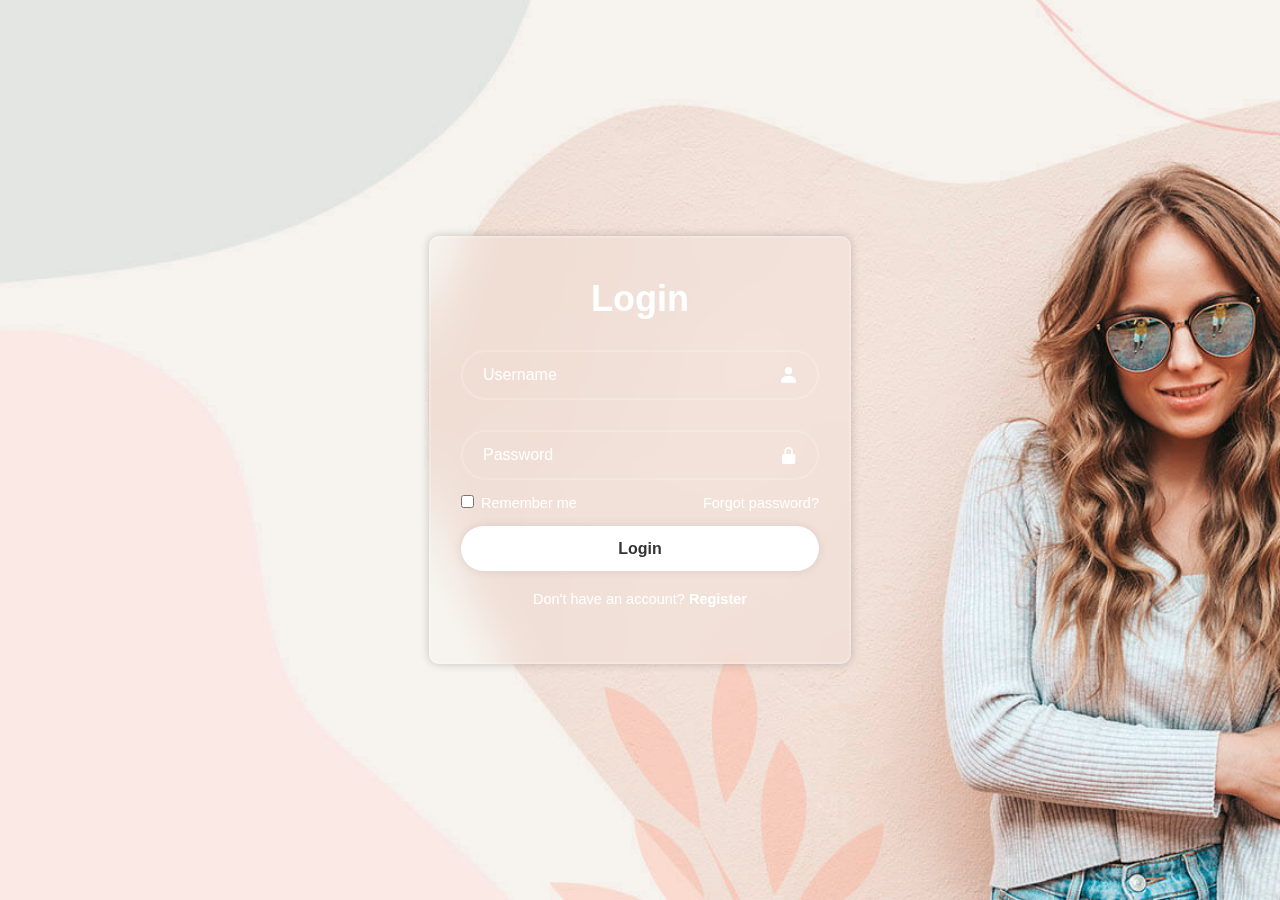
<file: store/static/assets/css/Login.html>
<!DOCTYPE html>
<html lang="en">
    <head>
        <meta charset="UTF-8">
        <meta http-equiv="X-UA-Compatible" content="IE=edge">
        <meta name="viewport" content="width=device-width, initial-scale=1.0">
        <title>Login page</title>
        <link rel="stylesheet" href="Login.css">
        <link href='https://unpkg.com/boxicons@2.1.4/css/boxicons.min.css' rel='stylesheet'>
    </head>
    <body>
        <div class="wrapper">
            <form action="">
                <h1>Login</h1>
                <div class="input-box">
                    <input type="text" placeholder="Username" required>
                    <i class='bx bxs-user'></i>
                </div>  
                <div class="input-box">
                    <input type="password" placeholder="Password" required>
                    <i class='bx bxs-lock-alt' ></i>
                </div>

                <div class="remember-forgot">
                    <label><input type="checkbox"> Remember me</label>
                    <a href="#">Forgot password?</a>
                </div>

                <button type="submit" class="btn">Login</button>

                <div class="register-link">
                    <p>Don't have an account? <a href="#">Register</a></p>
                </div>
            </form>
        </div>
    </body>
</html>
</file>
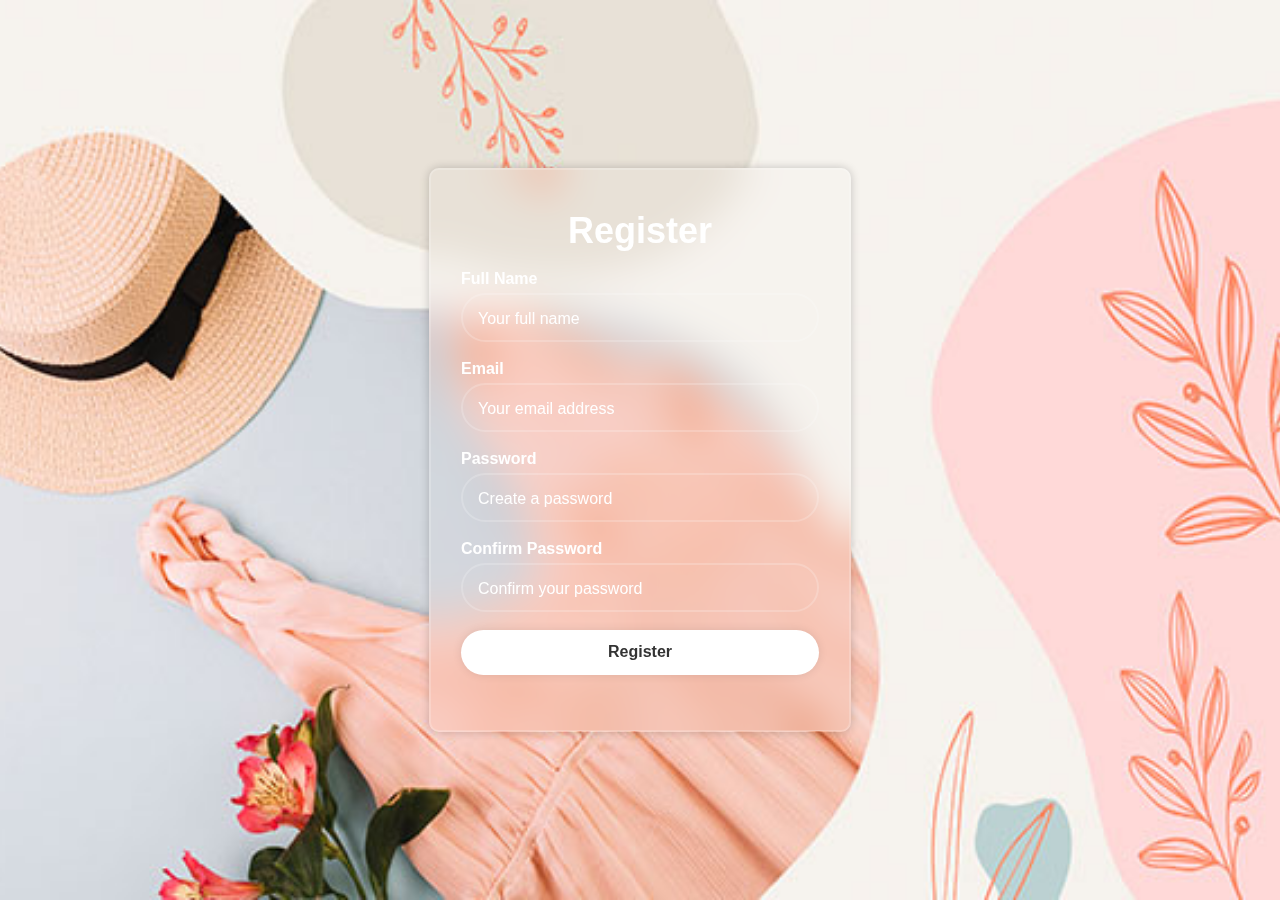
<file: store/static/assets/css/Registration.html>
<!DOCTYPE html>
<html lang="en">
<head>
    <meta charset="UTF-8">
    <meta name="viewport" content="width=device-width, initial-scale=1.0">
    <title>Registration Page</title>
    <link rel="stylesheet" href="Registartion.css">
</head>
<body>
    <div class="registration-form">
        <h1>Register</h1>
        <form action="/submit" method="POST">
            <div class="input-group">
                <label for="name">Full Name</label>
                <input type="text" id="name" name="name" placeholder="Your full name" required>
            </div>

            <div class="input-group">
                <label for="email">Email</label>
                <input type="email" id="email" name="email" placeholder="Your email address" required>
            </div>

            <div class="input-group">
                <label for="password">Password</label>
                <input type="password" id="password" name="password" placeholder="Create a password" required>
            </div>

            <div class="input-group">
                <label for="confirm-password">Confirm Password</label>
                <input type="password" id="confirm-password" name="confirm-password" placeholder="Confirm your password" required>
            </div>

            <div class="input-group">
                <button type="submit" class="submit-btn">Register</button>
            </div>
        </form>
    </div>
</body>
</html>
</file>
<file: store/static/assets/css/Login.css>
* {
    margin: 0;
    padding: 0;
    box-sizing: border-box;
    font-family: "Poppins", sans-serif;
}

body {
    display: flex;
    justify-content: center;
    align-items: center;
    min-height: 100vh;
    background: url('banner-2.jpg') no-repeat;
    background-size: cover;
    background-position: center;
}

.wrapper{
    width: 422px;
    background:transparent;
    border: 2px solid rgba( 255, 255, 255, .2); 
    backdrop-filter: blur(20px);
    box-shadow: 0 0 10px rgba(0, 0, 0, .2);
    color: #fff;
    border-radius: 10px;
    padding: 40px 30px;
}
.wrapper h1{
    font-size: 36px;
    text-align: center;
}
.wrapper .input-box{
    position: relative;
    width: 100%;
    height: 50px; 
    margin: 30px 0;
}
.input-box input{
    width: 100%;
    height: 100%;
    background: transparent;
    border: none;
    outline: none;
    border: 2px solid rgba(255, 255, 255, .2);
    border-radius: 40px;
    font-size: 16px;
    color: #fff;
    padding: 20px 45px 20px 20px;
}
.input-box input::placeholder{
    color: #fff;
}

input:focus {
    border-color: #fff;
    outline: none;
}

.input-box i{
    position: absolute;
    right: 20px;
    top: 50%;
    transform: translateY(-50%); 
    font-size: 20px;
}
 .wrapper .remember-forgot{
    display: flex;
    justify-content: space-between;
    font-size: 14.5px;
    margin: -15px 0 15px;
 }
 .remember-forgot label input{
    accent-color: #fff;
    margin-right: 3px;
 }
 .remember-forgot a{
    color: #fff;
    text-decoration: none;
 }
 .remember-forgot a:hover{
    text-decoration: underline;
 }
 .wrapper .btn{
    width:100%; 
    height: 45px;
    background: #fff;
    border: none;
    outline: none;
    border-radius: 40px;
    box-shadow: 0 0 10px rgba( 0, 0, 0, .1);
    cursor: pointer;
    font-size: 16px;
    color: #333;
    font-weight: 600;
 }
 .wrapper .register-link{
    font-size: 14.5px;
    text-align: center;
    margin: 20px 0 15px;
 }
 .register-link p a{
    color: #fff;
    text-decoration: none;
    font-weight: 600;
 }
 .register-link p a:hover{
    text-decoration: underline;
 }
</file>
<file: store/static/assets/css/Registartion.css>
* {
    margin: 0;
    padding: 0;
    box-sizing: border-box;
}

body {
    font-family: "Poppins", sans-serif;
    background-color: #f3f3f3;
    display: flex;
    justify-content: center;
    align-items: center;
    height: 100vh;
    background: url('cta-banner.jpg') no-repeat;
    background-size: cover;
    background-position: center; 
}

.registration-form {
    width: 422px;
    background:transparent;
    border: 2px solid rgba( 255, 255, 255, .2); 
    backdrop-filter: blur(20px);
    box-shadow: 0 0 10px rgba(0, 0, 0, .2);
    color: #fff;
    border-radius: 10px;
    padding: 40px 30px;
}

.registration-form  h1{
    font-size: 36px;
    text-align: center;
    color: #fff;
}

.input-group {
    margin-bottom: 15px;
    margin-top: 5%;
}

label {
    display: block;
    margin-bottom: 5px;
    font-size: 16px;
    font-weight: bold;
    color: #fff;
}

input{
    width: 100%;
    height: 100%;
    background: transparent;
    border: none;
    outline: none;
    border: 2px solid rgba(255, 255, 255, .2);
    border-radius: 40px;
    font-size: 16px;
    color: #fff;
    padding: 15px 15px 12px 15px;
}

input::placeholder{
    color: #fff;
}

input:focus {
    border-color: #fff;
    outline: none;
}

.submit-btn {
    width:100%; 
    height: 45px;
    background: #fff;
    border: none;
    outline: none;
    border-radius: 40px;
    box-shadow: 0 0 10px rgba( 0, 0, 0, .1);
    cursor: pointer;
    font-size: 16px;
    color: #333;
    font-weight: 600;
}
</file>
